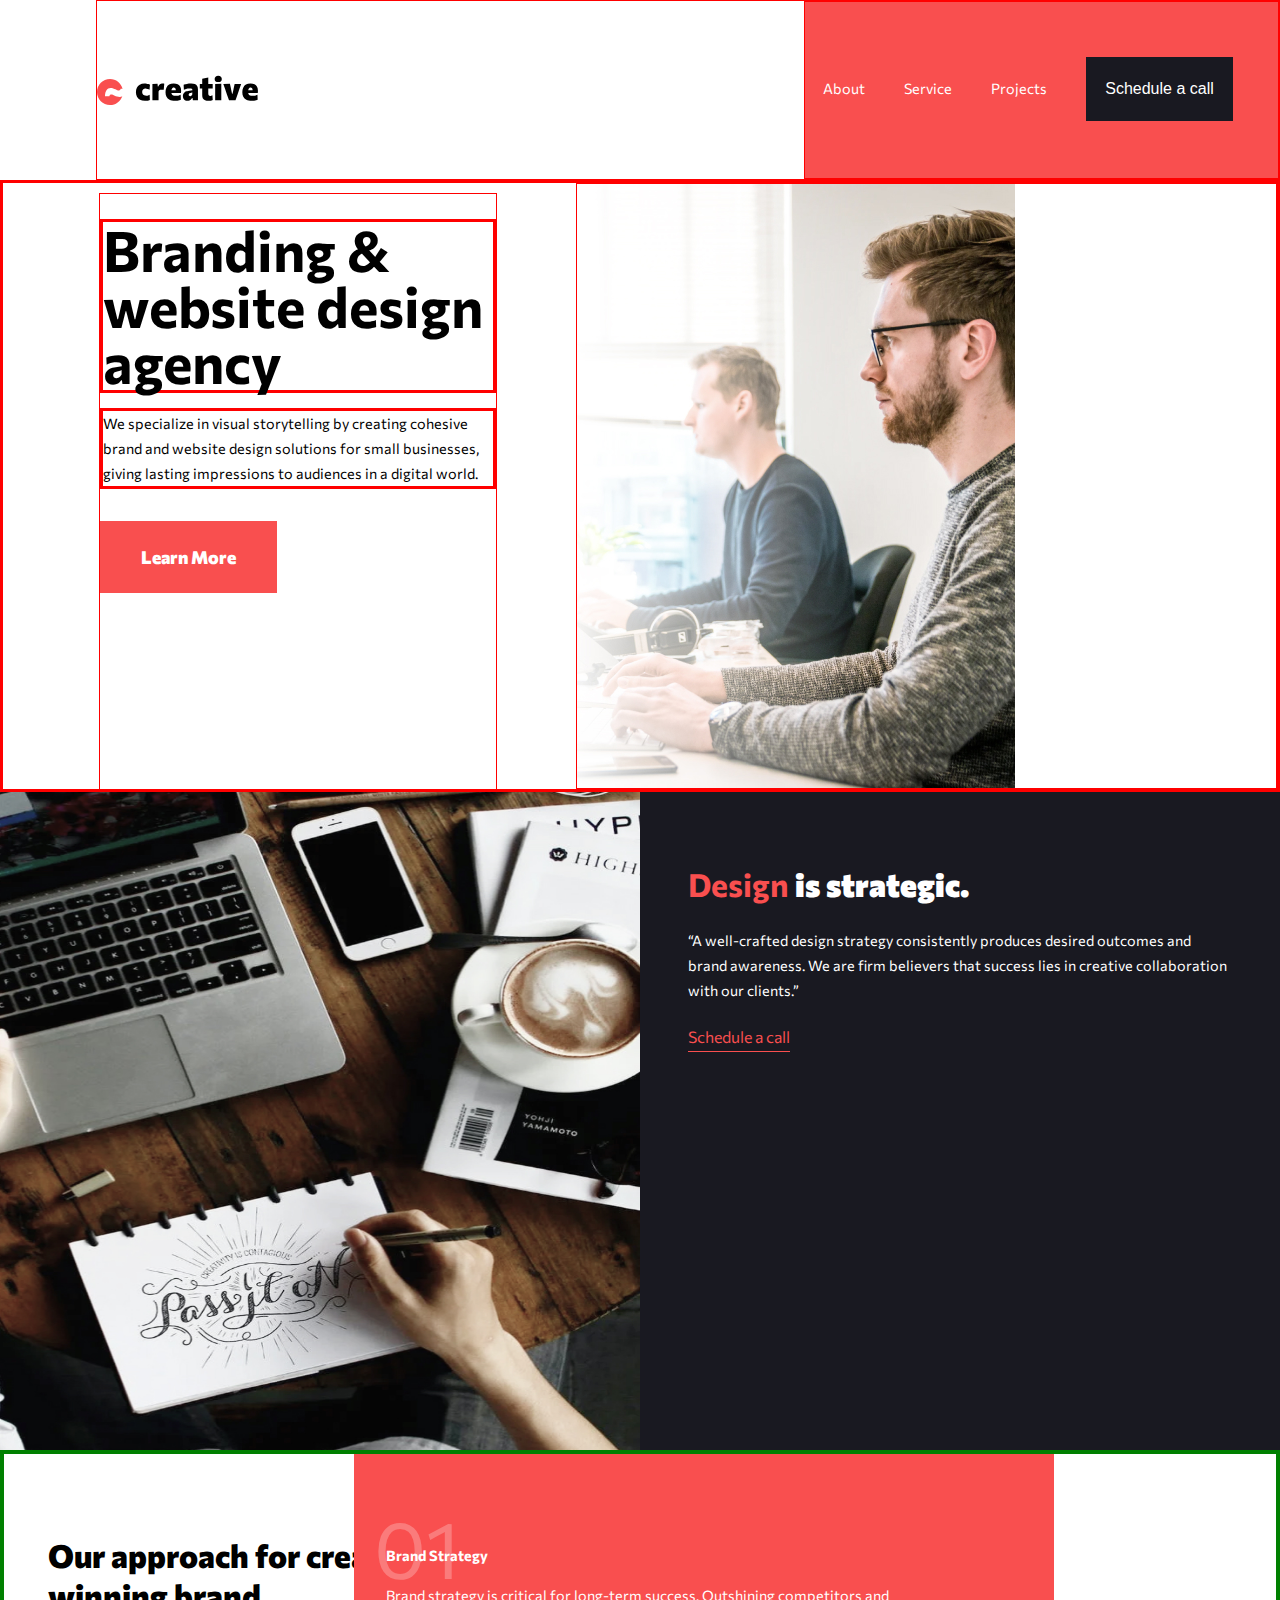
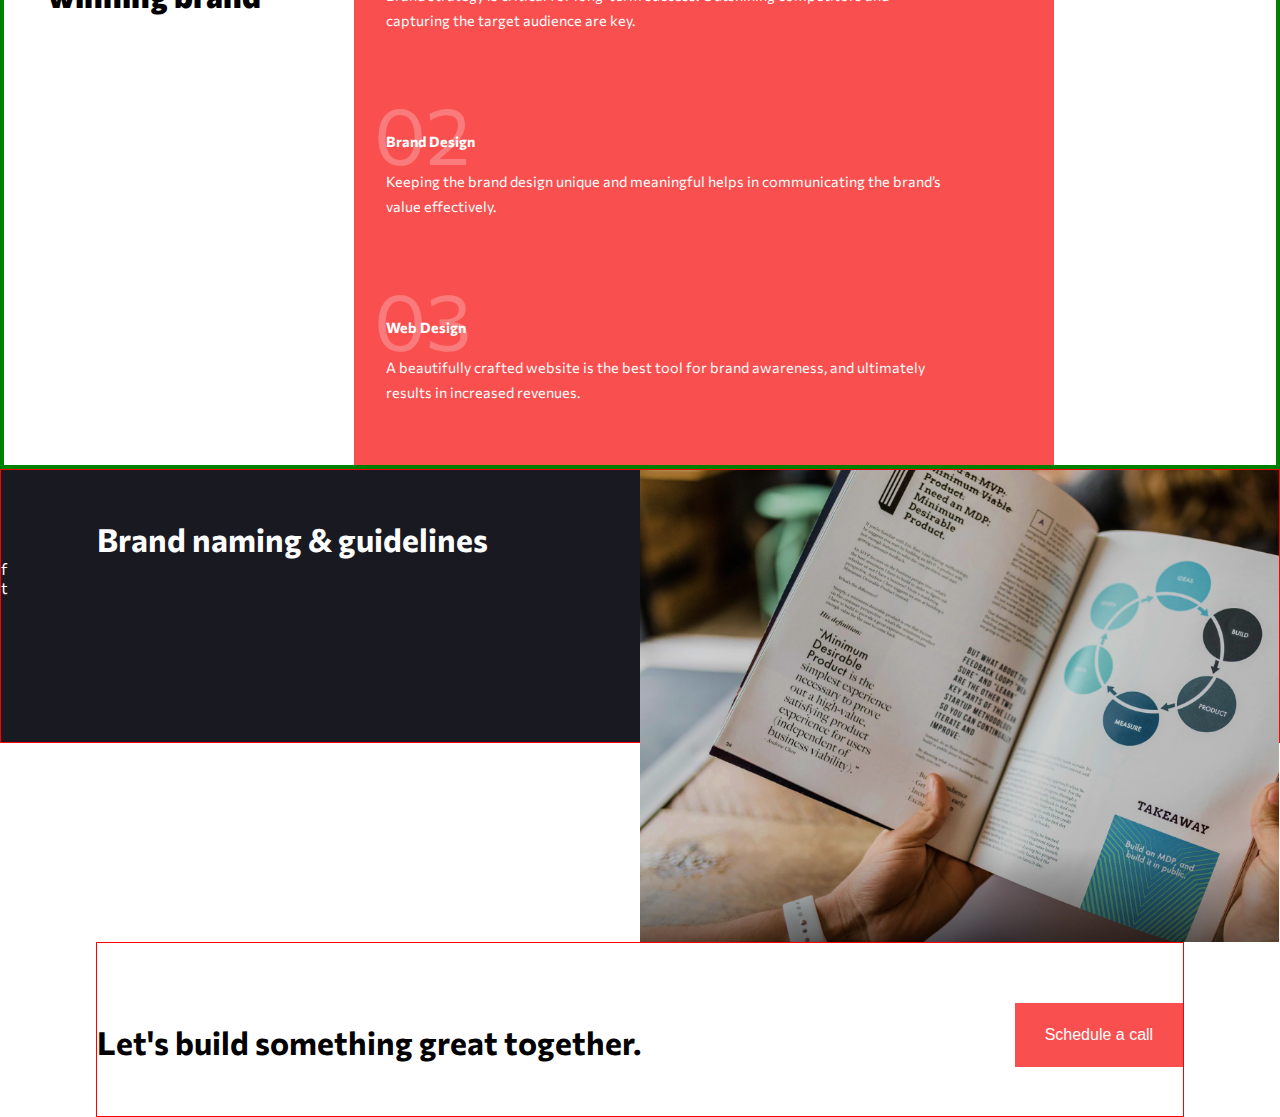
<file: index.html>
<!DOCTYPE html>
<html lang="en">
<head>
    <meta charset="UTF-8">
    <meta name="viewport" content="width=device-width, initial-scale=1.0">
    <title>Creative Single Page</title>
    <link href="https://fonts.googleapis.com/css2?family=Commissioner:wght@100..900&display=swap" rel="stylesheet">
    <link rel="stylesheet" href="index.css">
</head>
<body>
    <div class="content">
        <header>
            
            <img src="/images/logo.svg" width="161px">
            <nav >
               
                <ul>
                    <li><a class="active" href="#">About</a></li>
                    <li><a href="#">Service</a></li>
                    <li><a href="#">Projects</a></li>
                    <li><button>Schedule a call</button></li>
                </ul>
            </nav>   
        </header>
        <main class="main-container">
            <div class="hero-image">
                <img src="/images/hero-img.png" >
            </div>
            
            <div class="main-info">
                <h1>Branding & website design agency</h1>
                <p>We specialize in visual storytelling by creating cohesive brand and website design solutions for small businesses, giving lasting impressions to audiences in a digital world.</p>
                <button>Learn More</button>
            </div>
        </main>
        <section class="section-one">
            <img src="/images/image-two.jpg" width="100%";>
            <div class="sectionone-dark">
                <div class="dark-content">
                    
                    <h2>Design <span class="light-text">is strategic.</span></h2>
                    <p>“A well-crafted design strategy consistently produces desired outcomes and brand awareness. We are firm believers that success lies in creative collaboration with our clients.”</p>
                    <a href="#">Schedule a call</a>
                </div>
            </div>
        </section>
        
        
        <section class="section-two">
            <div class="section-two content">
                <div class="text">
                    <h2>Our approach for creating a winning brand</h2>
                </div> 
                <div class="article">
                    <div class="article-one">
                
                        <div class="article-number">
                            <p> 01</p>
                        </div>
                        <div class="article-tiny one ">
                            <p class="article-subhead">Brand Strategy</p>
                            <p>Brand strategy is critical for long-term success. Outshining competitors and capturing the target audience are key.</p>
                        </div>
                    </div>
        
                    <div class="article-two">
                        <div class="article-number">
                            <p> 02</p>
                        </div> 
                        <div class="article-tiny two">
                            <p class="article-subhead">Brand Design</p>
                            <p >Keeping the brand design unique and meaningful helps in communicating the brand’s value effectively.</p>
                        </div>
                    </div>
                    <div class="article-three" >
                        <div class="article-number">
                            <p> 03</p>
                        </div>
                        <div class="article-tiny three">
                          <p class="article-subhead">Web Design</p>
                          <p>A beautifully crafted website is the best tool for brand awareness, and ultimately results in increased revenues.</p>
                        </div>
                    </div>
                </div>
            </div>

            
        </section>
        <section class="section-three">
            <div class="image-three">
                <img src="/images/image-three.jpg" width="100%">
            </div> 
            <div>
                <div class="social-handles-section">
                    <h2>Brand naming & guidelines</h2>
                    <div class="social handles">
                        <div class="facebook">f</div>
                        <div class="twitter">t</div>
                    </div>
                </div>
            </div>
        </section>
    </div>
    <footer class="footer">
        <h2>Let's build something great together.</h2>
        <button>Schedule a call</button>
    </footer>
    
</body>
</html>
</file>
<file: index.css>
*{
    margin:0;
    padding:0;
    box-sizing: border-box;
   
}
.content{
    width:100vw;
    overflow: hidden;
    position :relative;
}
body{
    font-size: 16px;
    font-family:commissioner;

}
header{
    width: 85%;
    min-height:30px;
    margin:24px auto 0;
    display:flex;
    justify-content: space-between;
    align-items:center;
    border:1px solid red;
} 

   
nav{
    border:1px solid red;
}  

nav ul li {
  
    list-style: none;
    display:none; 
}
nav button{
    width:119px;
    height: 64px;
    background: #F94F4F;
    color: #ffffff;
    border:none;

}
nav a {
    text-decoration: none;
    color: white;
    font-size: 18px;
   
}
.hero-image img{
    width: 100%;
}

.main-info {
    border:1px solid red;
    width:85%;
    margin:  auto;
}
.main-info h1{
   
    font-size: 2.5rem;
    line-height: 40px;
    margin-top: 25px;
    margin-bottom: 15px;

}
.main-info p{
    font-weight:400px ;
    font-size: 0.9rem;
    line-height:25px;
    margin-bottom: 15px;
}
.main-info button{
    width: 177px;
    height: 72px;
    background: #F94F4F;
    color: #ffffff;
    font-family: Commissioner;
    font-size: 18px;
    font-weight: 800;
    border: none;
    margin-bottom: 40px;  
}



.sectionone-dark{
    height: auto;
    min-height:377px;
    background: #191921;
    
    
    
}
.sectionone-dark .dark-content{
    width:85%;
    margin: 0 auto;
}

.sectionone-dark h2{
    color: #F94F4F;
    font-size: 2rem;
    font-weight:bolder;
    padding-top: 72px;
    margin-bottom: 24px;
}
.sectionone-dark p{
   color: #ffffff;
   line-height: 25px;
   font-size: 0.9rem;
   margin-bottom: 24px;
    
}
.sectionone-dark span.light-text{
    color: #ffffff;
    font-size: 2rem;
    font-weight:bolder;
    line-height: 40px;
    
}
.sectionone-dark a{
    color: #F94F4F;
    border-bottom: 1px solid #F94F4F;
    padding-bottom: 5px;
    text-decoration: none;
    
    
}  
.dark-section-icon{
    width: 63px;
    height: 29px;
    position: relative;
   


}
.section-two .content{
    background: #F94F4F; 
    margin:0 auto;
    width: 100%;
    border:1px solid green;
    padding-bottom: 49px;  
    padding-top: 30px;
}
.section-two h2{
    
    color: #ffffff;
    font-size: 2rem;
    font-weight: 800;
    line-height: 40px;
    text-align: left;
    width: 85%;
    border:1px solid white;
    margin: 0px auto;
}
.section-two .article{
     
    width: 85%;
    margin: 0 auto ;

}
.section-two .content .article-one, .article-two, .article-three{
    margin: 49px 0;
    padding-bottom: 49px;
}
.section-two .article-number{
    font-size: 5rem;
    font-weight: 800px;
    line-height: 88px;
    text-align: left; 
    opacity: 25%; 
    color: #ffffff;
    width: 100%;
   
    
}
.article-one,.article-two,.article-three{
    position:relative;
}

.article-tiny.one,.two,.three{
    position: absolute;
    top: 40px;
}


.section-two .article-subhead{
   
    color: #ffffff;
    width: 100%;
    padding-left: 12px;
    font-size: 0.9rem;
    font-weight: bolder;
    line-height: 25px;
    margin-bottom: 15px;
    text-align: left;
    
    
 
}
.section-two .article-tiny p{
    color: #ffffff;
    width: 85%;
    padding-left: 12px; 
    font-size: 0.9rem;
    line-height: 25px;
    text-align: left;
    
    

}


.social-handles-section{
    background: #191921;
    color: #ffffff;
    min-height: 272px;
    margin: 0 auto;
    width: 100%;
}
.social-handles-section h2{
    font-size: 2rem;
    line-height: 40px;
    font-weight: bolder;
    width:85%;
    margin: 0 auto;
    padding-top: 49px;
}
.footer{
    width: 85%;
    margin: 0 auto;
}
footer h2{

   width: 100%;
    font-size:2rem;
    line-height: 40px;
    font-weight: bolder;
    padding-top: 49px;
    margin-bottom: 24px;
}
footer button{
    width:199px;
    height:64px;
    background:#F94F4F;
    color: #ffffff;
    font-size: 1rem;
    font-weight: 800px;
    border: none;
    margin-bottom: 49px;

}
@media (min-width: 768px){
    header{
        width: 92.5%;
        display: flex;
        justify-content: space-between;
        padding: auto 0;
        margin-right: 0;
        margin-top: 0;
    
    }
    nav{
        background: #F94F4F;
        min-width: 438px;
        height: 178px;
        color: white;
        font-size: 0.9rem;
       
        
    }
    nav ul li {
        display:inline-flex;
        margin: 55px 18px;
    }
    nav a{
        font-size: 0.9rem;
    }
    nav button{
        font-size: 1rem;
        width:147px;
        height: 64px;
        background: #191921;
        color: #ffffff;
        border:none;
        font-weight: 800px;
        margin-right: 27px;
            
    }
    .main-container{
        border:3px solid red;
        position: relative;
        
    }
    .main-info{
        
        height: 606px;
        margin-left: 7.5%;
        width: 398px;
        position: absolute;
        top:10px;
    }
    .main-info h1{
        font-size: 3.5rem;
        line-height: 56px;
        
        
        border:3px solid red;

    }
    .main-info p{
       
        font-size: 0.9rem;
        line-height: 25px;
        margin-bottom: 32px;
        
        border:3px solid red;
    }
    main .hero-image{
        background: url("/images/herobg.jpg");
        background-repeat: no-repeat;
        border: 1px solid red;
        height: 606px;
       margin-left: 45%;
        
       
    }
    .main-container img{
        opacity:0;
        width: 100%;
    }
    .section-one{ 
       width: 100%;
       display: flex;
       position: relative;
    }
    .section-one img{
        width:50%;
        height: 100%;
        max-height: 658px;
       
    }
    .section-one .sectionone-dark{
        width: 50%;
        
    }
    
    
    .section-two{
        max-width:100%;  
    }
    .section-two .content{ 
        background:none;
        display: flex;
        width: 100%;
        border:4px solid green;
        
        
      
    }   
    .section-two .text h2{
        color: black;
        font-size: 2rem;
        font-weight:800px;
        line-height: 40px;
       
        

    }
    .section-two .content .text{
        padding-top: 50px;
        padding-bottom: 400px;
        background: #ffffff;
        margin: 0;
        width: 45%;
        
    }
    .section-two .article{
        height: 796px;
        background: #F94F4F;
        width: 55%;
        position: absolute;
        left:350px;
        top:0;
        padding-left: 20px;
    } 
    .section-three{
       
        border:1px solid red;
    }   
    .section-three .image-three{
        width: 50%;
        float: right;
        max-height: 472px;
    }
    
    .footer{
        display:flex;
        justify-content:center;
        align-items: center;
        border:1px solid red;
        
    }
    .footer button{
        margin-top: 60px;
    }

    
     
}    
@media (min-width: 1440px){
    main .hero-image{
        background: url(/images/hero\ image\ desktop.jpg);
    } 
    
}
</file>
